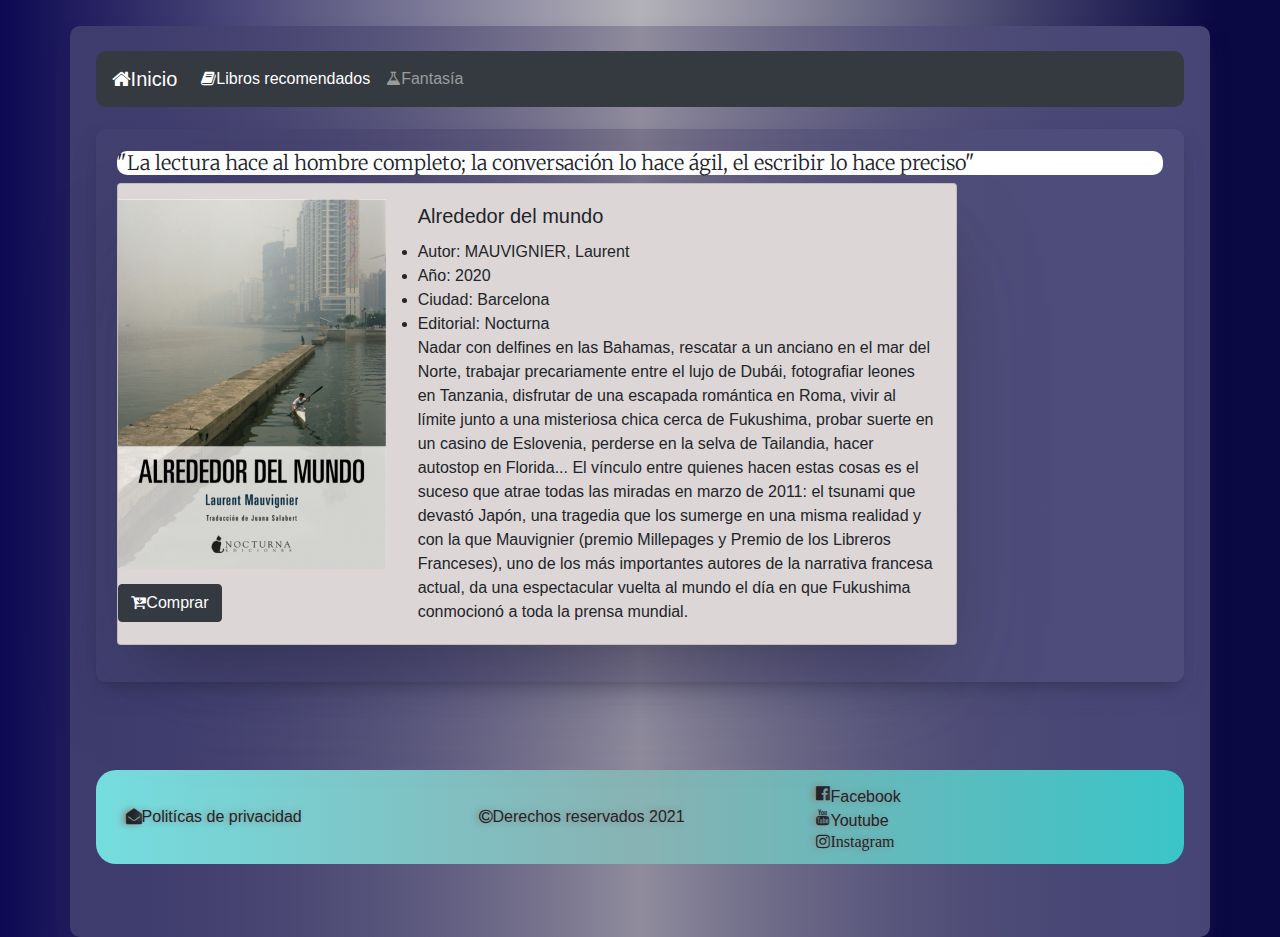
<file: resources/alrededor.html>
<!DOCTYPE html>
<html>

<head>
    <title>El problema de la paz</title>
    <link rel="icon" href="img/dragon.png">
    <link rel="stylesheet" href="https://cdn.jsdelivr.net/npm/bootstrap@4.6.1/dist/css/bootstrap.min.css
    ">
    <link rel="stylesheet" href="./css/FontAwesome/fonts/font-awesome.min.css">
    <link rel="stylesheet" href="./css/style.css">
    <link href="https://fonts.googleapis.com/css2?family=Merriweather:ital,wght@1,300&display=swap" rel="stylesheet">
</head>

<body>
    <div id="SectionOne" class="container landingRedragon">
        <nav class="navbar navbar-expand-lg navbar-dark bg-dark" style="border-radius: 10px;">
            <a class="navbar-brand" href="./index.html"><i class="fa fa-home" aria-hidden="true"></i>Inicio</a>
            <button class="navbar-toggler" type="button" data-toggle="collapse" data-target="#navbarNav" aria-controls="navbarNav" aria-expanded="false" aria-label="Toggle navigation">
              <span class="navbar-toggler-icon"></span>
            </button>
            <div class="collapse navbar-collapse" id="navbarNav">
                <ul class="navbar-nav">
                    <li class="nav-item active">
                        <a class="nav-link" href="./libros recomendados.html"><i class="fa fa-book" aria-hidden="true"></i>Libros recomendados <span class="sr-only">(current)</span></a>
                    </li>
                    <li class="nav-item">
                        <a class="nav-link" href="./fantasia.html"><i class="fa fa-flask" aria-hidden="true"></i>Fantasía</a>
                    </li>

                </ul>
            </div>
        </nav>
        <!--Inicio de Segunda sección-->
        <div class="container landingRedragon">
            <h3 class="lead" style="background-color: white; border-radius: 10px; font-family: 'Merriweather', serif;">"La lectura hace al hombre completo; la conversación lo hace ágil, el escribir lo hace preciso"</h3>
            <div class="card mb-3" style="max-width: 840px;">
                <div class="row no-gutters">
                    <div class="col-md-4">
                        <img src="./img/alrededor-del-mundo.jpg" alt="...">
                        <button type="button" class="btn btn-dark"><i class="fa fa-cart-arrow-down" aria-hidden="true"></i>Comprar</button>
                    </div>
                    <div class="col-md-8">
                        <div class="card-body">
                            <h5 class="card-title">Alrededor del mundo</h5>
                            <li>Autor: MAUVIGNIER, Laurent</li>
                            <li>Año: 2020</li>
                            <li>Ciudad: Barcelona</li>
                            <li>Editorial: Nocturna</li>
                            <p class="card-text">Nadar con delfines en las Bahamas, rescatar a un anciano en el mar del Norte, trabajar precariamente entre el lujo de Dubái, fotografiar leones en Tanzania, disfrutar de una escapada romántica en Roma, vivir al límite junto
                                a una misteriosa chica cerca de Fukushima, probar suerte en un casino de Eslovenia, perderse en la selva de Tailandia, hacer autostop en Florida... El vínculo entre quienes hacen estas cosas es el suceso que atrae todas
                                las miradas en marzo de 2011: el tsunami que devastó Japón, una tragedia que los sumerge en una misma realidad y con la que Mauvignier (premio Millepages y Premio de los Libreros Franceses), uno de los más importantes autores
                                de la narrativa francesa actual, da una espectacular vuelta al mundo el día en que Fukushima conmocionó a toda la prensa mundial.</p>

                        </div>
                    </div>
                </div>
            </div>
        </div>



        <div class="row footerPrincipal" style="margin-top: 8%">
            <div class="col">
                <span><i class="fa fa-envelope-open" aria-hidden="true"></i>Politícas de privacidad</span>
            </div>
            <div class="col">
                <span><i class="fa fa-copyright" aria-hidden="true"></i>Derechos reservados 2021</span>
            </div>
            <div class="col">
                <span class="row"><i class="fa fa-facebook-official" aria-hidden="true"></i>Facebook</span>
                <span class="row"><i class="fa fa-youtube" aria-hidden="true"></i>Youtube</span>
                <span class="row"><i class="fa fa-instagram" aria-hidden="true">Instagram</i></span>

            </div>
        </div>


        <br>
        <br>




        <!--Fin de segunda Sección-->
</body>

</html>
</file>
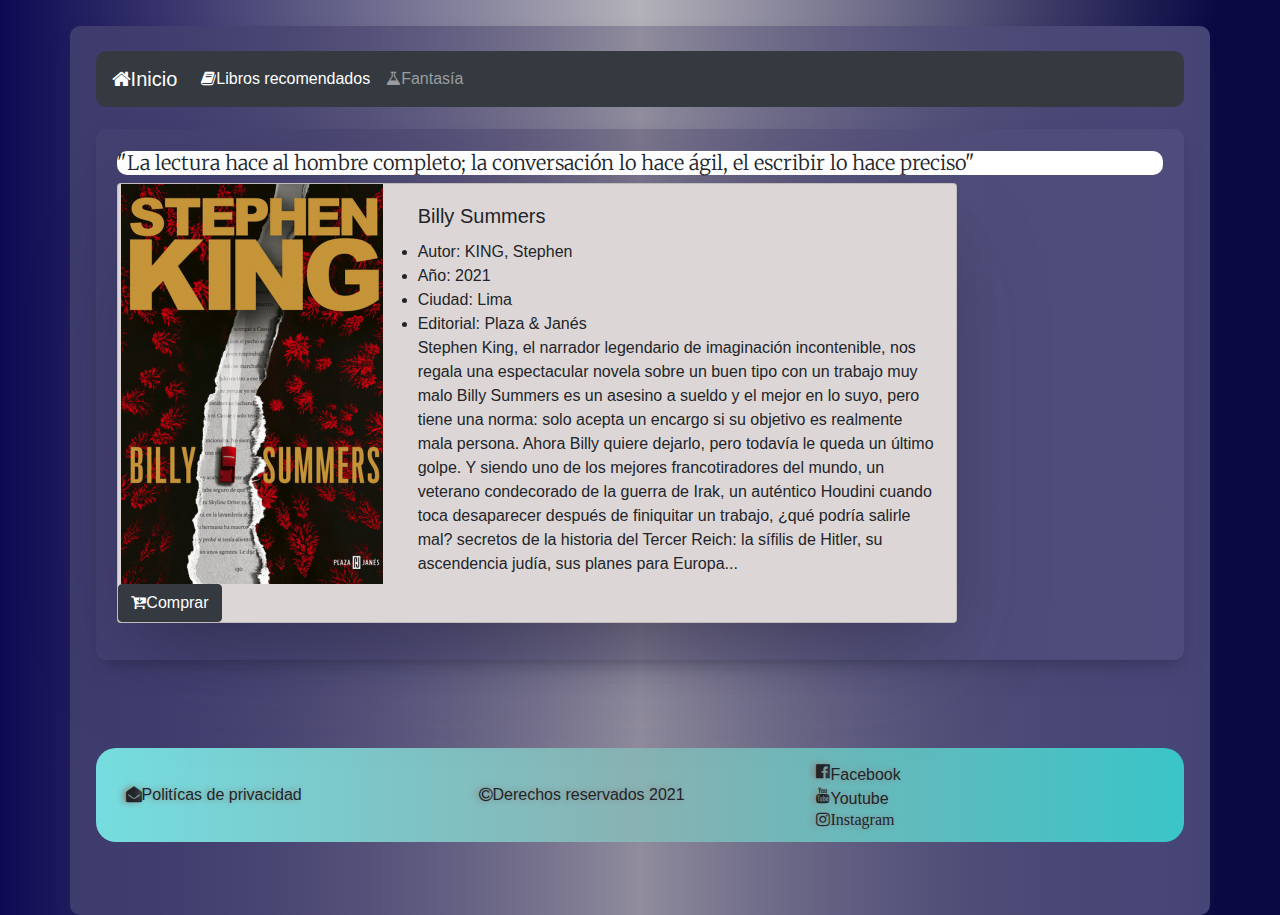
<file: resources/billy.html>
<!DOCTYPE html>
<html>

<head>
    <title>Billy summers</title>
    <link rel="icon" href="img/dragon.png">
    <link rel="stylesheet" href="https://cdn.jsdelivr.net/npm/bootstrap@4.6.1/dist/css/bootstrap.min.css
    ">
    <link rel="stylesheet" href="./css/FontAwesome/fonts/font-awesome.min.css">
    <link rel="stylesheet" href="./css/style.css">
    <link href="https://fonts.googleapis.com/css2?family=Merriweather:ital,wght@1,300&display=swap" rel="stylesheet">
</head>

<body>
    <div id="SectionOne" class="container landingRedragon">
        <nav class="navbar navbar-expand-lg navbar-dark bg-dark" style="border-radius: 10px;">
            <a class="navbar-brand" href="./index.html"><i class="fa fa-home" aria-hidden="true"></i>Inicio</a>
            <button class="navbar-toggler" type="button" data-toggle="collapse" data-target="#navbarNav" aria-controls="navbarNav" aria-expanded="false" aria-label="Toggle navigation">
              <span class="navbar-toggler-icon"></span>
            </button>
            <div class="collapse navbar-collapse" id="navbarNav">
                <ul class="navbar-nav">
                    <li class="nav-item active">
                        <a class="nav-link" href="./libros recomendados.html"><i class="fa fa-book" aria-hidden="true"></i>Libros recomendados <span class="sr-only">(current)</span></a>
                    </li>
                    <li class="nav-item">
                        <a class="nav-link" href="./fantasia.html"><i class="fa fa-flask" aria-hidden="true"></i>Fantasía</a>
                    </li>

                </ul>
            </div>
        </nav>
        <!--Inicio de Segunda sección-->

        <div class="container landingRedragon">
            <h3 class="lead" style="background-color: white; border-radius: 10px; font-family: 'Merriweather', serif;">"La lectura hace al hombre completo; la conversación lo hace ágil, el escribir lo hace preciso"</h3>
            <div class="card mb-3" style="max-width: 840px;">
                <div class="row no-gutters">
                    <div class="col-md-4">
                        <img src="./img/billy-summers.jpg" alt="...">
                        <button type="button" class="btn btn-dark"><i class="fa fa-cart-arrow-down" aria-hidden="true"></i>Comprar</button>
                    </div>
                    <div class="col-md-8">
                        <div class="card-body">
                            <h5 class="card-title">Billy Summers</h5>
                            <li>Autor: KING, Stephen</li>
                            <li>Año: 2021</li>
                            <li>Ciudad: Lima</li>
                            <li>Editorial: Plaza & Janés</li>
                            <p class="card-text">Stephen King, el narrador legendario de imaginación incontenible, nos regala una espectacular novela sobre un buen tipo con un trabajo muy malo Billy Summers es un asesino a sueldo y el mejor en lo suyo, pero tiene una norma:
                                solo acepta un encargo si su objetivo es realmente mala persona. Ahora Billy quiere dejarlo, pero todavía le queda un último golpe. Y siendo uno de los mejores francotiradores del mundo, un veterano condecorado de la guerra
                                de Irak, un auténtico Houdini cuando toca desaparecer después de finiquitar un trabajo, ¿qué podría salirle mal? secretos de la historia del Tercer Reich: la sífilis de Hitler, su ascendencia judía, sus planes para Europa...</p>

                        </div>
                    </div>
                </div>
            </div>
        </div>


        <div class="row footerPrincipal" style="margin-top: 8%">
            <div class="col">
                <span><i class="fa fa-envelope-open" aria-hidden="true"></i>Politícas de privacidad</span>
            </div>
            <div class="col">
                <span><i class="fa fa-copyright" aria-hidden="true"></i>Derechos reservados 2021</span>
            </div>
            <div class="col">
                <span class="row"><i class="fa fa-facebook-official" aria-hidden="true"></i>Facebook</span>
                <span class="row"><i class="fa fa-youtube" aria-hidden="true"></i>Youtube</span>
                <span class="row"><i class="fa fa-instagram" aria-hidden="true">Instagram</i></span>

            </div>
        </div>


        <br>
        <br>




        <!--Fin de segunda Sección-->
</body>

</html>
</file>
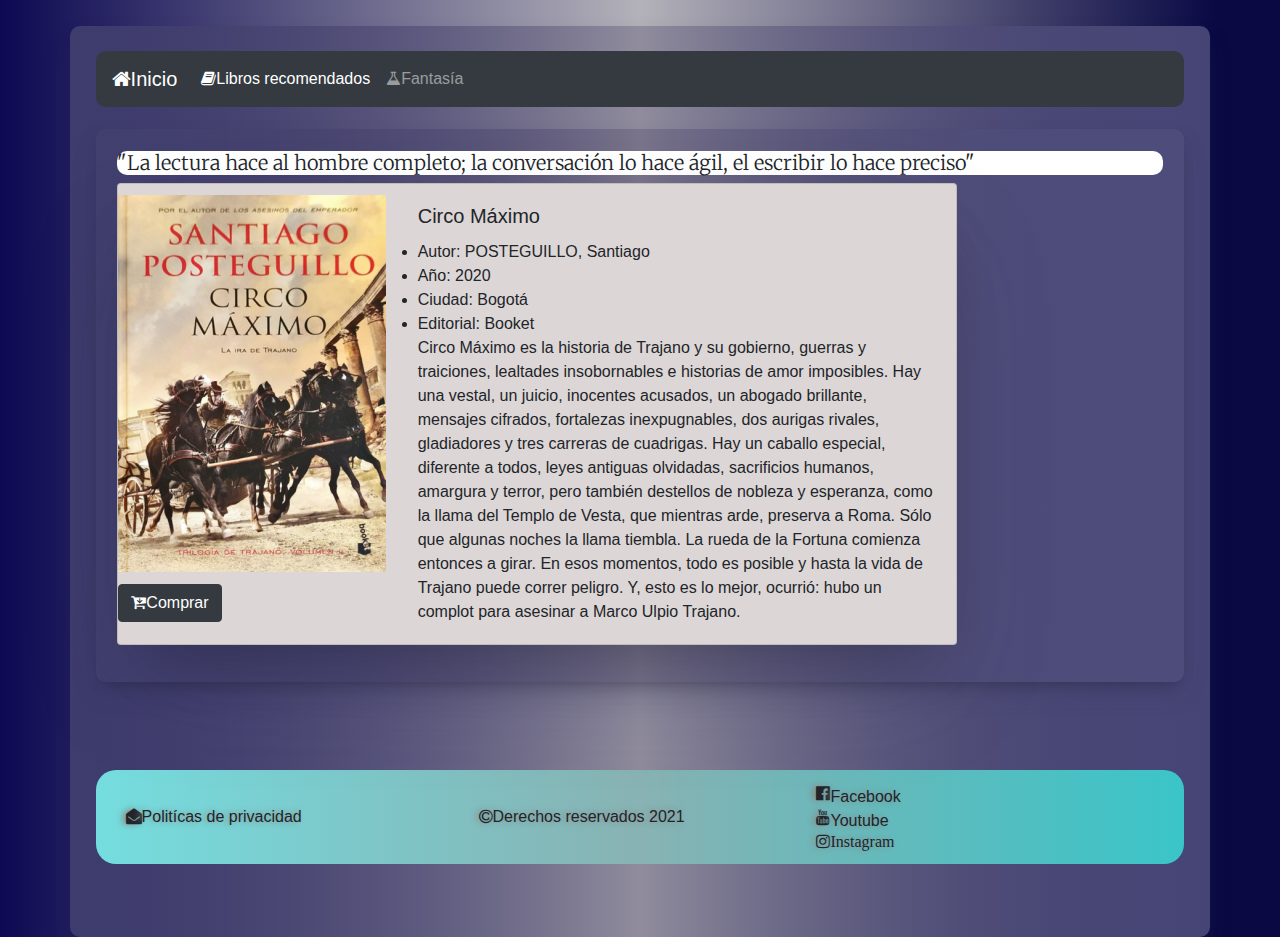
<file: resources/circo.html>
<!DOCTYPE html>
<html>

<head>
    <title>Circo máximo</title>
    <link rel="icon" href="img/dragon.png">
    <link rel="stylesheet" href="https://cdn.jsdelivr.net/npm/bootstrap@4.6.1/dist/css/bootstrap.min.css
    ">
    <link rel="stylesheet" href="./css/FontAwesome/fonts/font-awesome.min.css">
    <link rel="stylesheet" href="./css/style.css">
    <link href="https://fonts.googleapis.com/css2?family=Merriweather:ital,wght@1,300&display=swap" rel="stylesheet">
</head>

<body>
    <div id="SectionOne" class="container landingRedragon">
        <nav class="navbar navbar-expand-lg navbar-dark bg-dark" style="border-radius: 10px;">
            <a class="navbar-brand" href="./index.html"><i class="fa fa-home" aria-hidden="true"></i>Inicio</a>
            <button class="navbar-toggler" type="button" data-toggle="collapse" data-target="#navbarNav" aria-controls="navbarNav" aria-expanded="false" aria-label="Toggle navigation">
              <span class="navbar-toggler-icon"></span>
            </button>
            <div class="collapse navbar-collapse" id="navbarNav">
                <ul class="navbar-nav">
                    <li class="nav-item active">
                        <a class="nav-link" href="./libros recomendados.html"><i class="fa fa-book" aria-hidden="true"></i>Libros recomendados <span class="sr-only">(current)</span></a>
                    </li>
                    <li class="nav-item">
                        <a class="nav-link" href="./fantasia.html"><i class="fa fa-flask" aria-hidden="true"></i>Fantasía</a>
                    </li>

                </ul>
            </div>
        </nav>
        <!--Inicio de Segunda sección-->

        <div class="container landingRedragon">
            <h3 class="lead" style="background-color: white; border-radius: 10px; font-family: 'Merriweather', serif;">"La lectura hace al hombre completo; la conversación lo hace ágil, el escribir lo hace preciso"</h3>
            <div class="card mb-3" style="max-width: 840px;">
                <div class="row no-gutters">
                    <div class="col-md-4">
                        <img src="./img/circo-maximo (1).jpg" alt=" ... ">
                        <button type="button " class="btn btn-dark "><i class="fa fa-cart-arrow-down " aria-hidden="true "></i>Comprar</button>
                    </div>
                    <div class="col-md-8 ">
                        <div class="card-body ">
                            <h5 class="card-title ">Circo Máximo</h5>
                            <li>Autor: POSTEGUILLO, Santiago </li>
                            <li>Año: 2020</li>
                            <li>Ciudad: Bogotá</li>
                            <li>Editorial: Booket</li>
                            <p class="card-text "> Circo Máximo es la historia de Trajano y su gobierno, guerras y traiciones, lealtades insobornables e historias de amor imposibles. Hay una vestal, un juicio, inocentes acusados, un abogado brillante, mensajes cifrados, fortalezas
                                inexpugnables, dos aurigas rivales, gladiadores y tres carreras de cuadrigas. Hay un caballo especial, diferente a todos, leyes antiguas olvidadas, sacrificios humanos, amargura y terror, pero también destellos de nobleza
                                y esperanza, como la llama del Templo de Vesta, que mientras arde, preserva a Roma. Sólo que algunas noches la llama tiembla. La rueda de la Fortuna comienza entonces a girar. En esos momentos, todo es posible y hasta la
                                vida de Trajano puede correr peligro. Y, esto es lo mejor, ocurrió: hubo un complot para asesinar a Marco Ulpio Trajano.</p>

                        </div>
                    </div>
                </div>
            </div>
        </div>


        <div class="row footerPrincipal " style="margin-top: 8% ">
            <div class="col ">
                <span><i class="fa fa-envelope-open " aria-hidden="true "></i>Politícas de privacidad</span>
            </div>
            <div class="col ">
                <span><i class="fa fa-copyright " aria-hidden="true "></i>Derechos reservados 2021</span>
            </div>
            <div class="col ">
                <span class="row "><i class="fa fa-facebook-official " aria-hidden="true "></i>Facebook</span>
                <span class="row "><i class="fa fa-youtube " aria-hidden="true "></i>Youtube</span>
                <span class="row "><i class="fa fa-instagram " aria-hidden="true ">Instagram</i></span>

            </div>
        </div>


        <br>
        <br>




        <!--Fin de segunda Sección-->
</body>

</html>
</file>
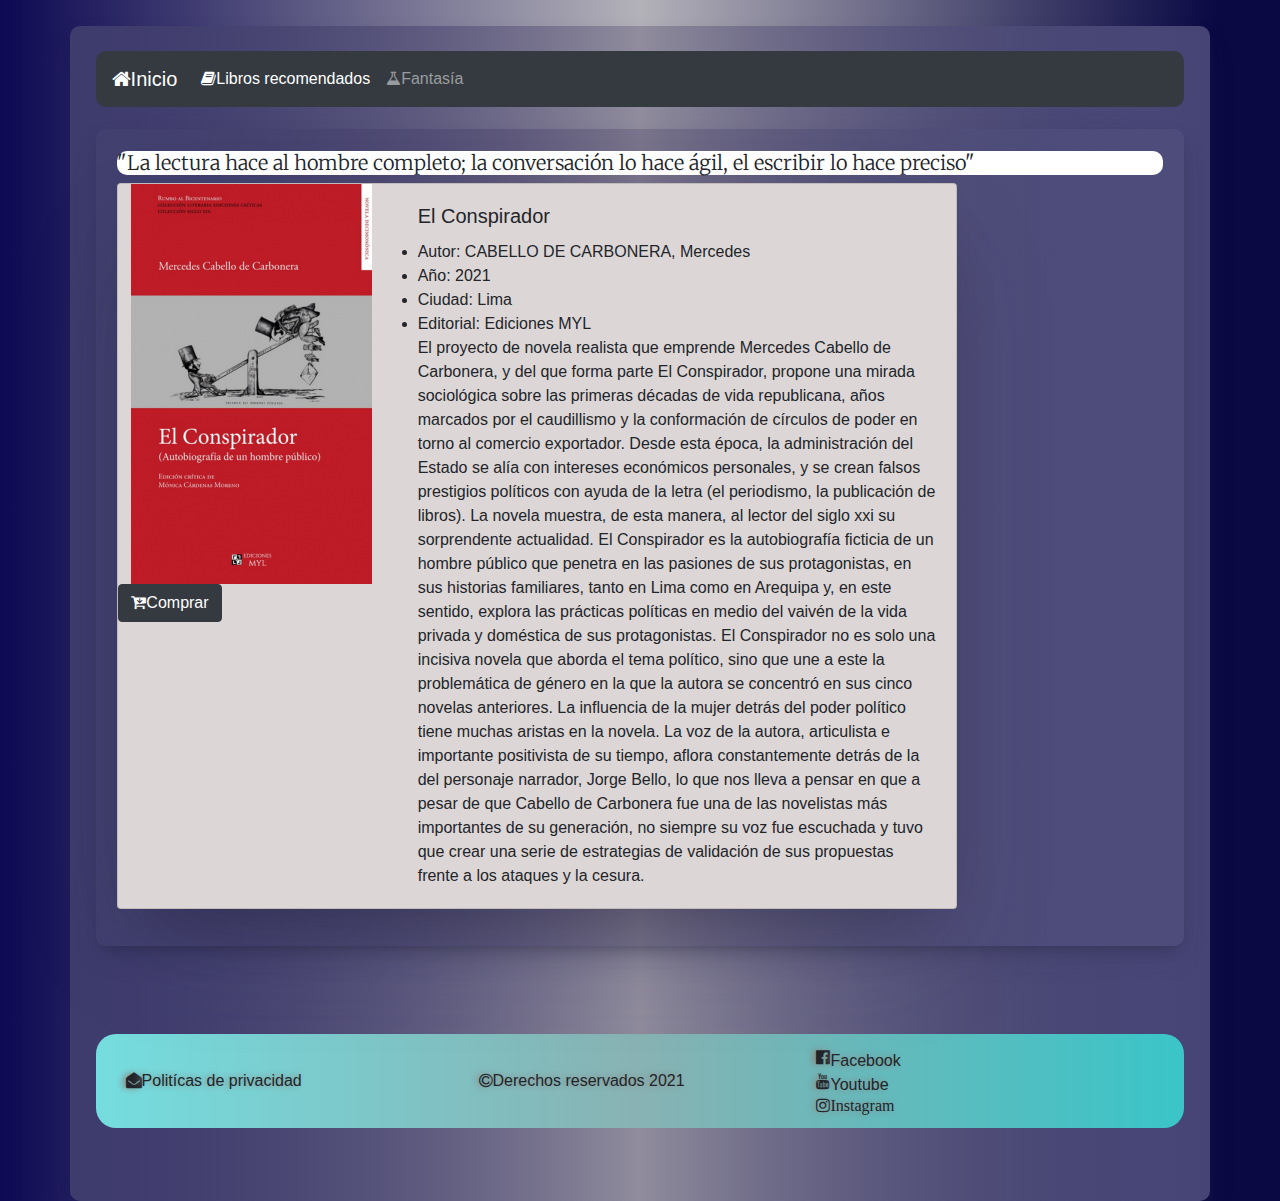
<file: resources/el conspirador.html>
<!DOCTYPE html>
<html>

<head>
    <title>El pConspirador</title>
    <link rel="icon" href="img/dragon.png">
    <link rel="stylesheet" href="https://cdn.jsdelivr.net/npm/bootstrap@4.6.1/dist/css/bootstrap.min.css
    ">
    <link rel="stylesheet" href="./css/FontAwesome/fonts/font-awesome.min.css">
    <link rel="stylesheet" href="./css/style.css">
    <link href="https://fonts.googleapis.com/css2?family=Merriweather:ital,wght@1,300&display=swap" rel="stylesheet">
</head>

<body>
    <div id="SectionOne" class="container landingRedragon">
        <nav class="navbar navbar-expand-lg navbar-dark bg-dark" style="border-radius: 10px;">
            <a class="navbar-brand" href="./index.html"><i class="fa fa-home" aria-hidden="true"></i>Inicio</a>
            <button class="navbar-toggler" type="button" data-toggle="collapse" data-target="#navbarNav" aria-controls="navbarNav" aria-expanded="false" aria-label="Toggle navigation">
              <span class="navbar-toggler-icon"></span>
            </button>
            <div class="collapse navbar-collapse" id="navbarNav">
                <ul class="navbar-nav">
                    <li class="nav-item active">
                        <a class="nav-link" href="./libros recomendados.html"><i class="fa fa-book" aria-hidden="true"></i>Libros recomendados <span class="sr-only">(current)</span></a>
                    </li>
                    <li class="nav-item">
                        <a class="nav-link" href="./fantasia.html"><i class="fa fa-flask" aria-hidden="true"></i>Fantasía</a>
                    </li>

                </ul>
            </div>
        </nav>
        <!--Inicio de Segunda sección-->

        <div class="container landingRedragon">
            <h3 class="lead" style="background-color: white; border-radius: 10px; font-family: 'Merriweather', serif;">"La lectura hace al hombre completo; la conversación lo hace ágil, el escribir lo hace preciso"</h3>
            <div class="card mb-3" style="max-width: 840px;">
                <div class="row no-gutters">
                    <div class="col-md-4">
                        <img src="./img/el-conspirador.jpg" alt="...">
                        <button type="button" class="btn btn-dark"><i class="fa fa-cart-arrow-down" aria-hidden="true"></i>Comprar</button>
                    </div>
                    <div class="col-md-8">
                        <div class="card-body">
                            <h5 class="card-title">El Conspirador</h5>
                            <li>Autor: CABELLO DE CARBONERA, Mercedes </li>
                            <li>Año: 2021</li>
                            <li>Ciudad: Lima</li>
                            <li>Editorial: Ediciones MYL</li>
                            <p class="card-text">El proyecto de novela realista que emprende Mercedes Cabello de Carbonera, y del que forma parte El Conspirador, propone una mirada sociológica sobre las primeras décadas de vida republicana, años marcados por el caudillismo
                                y la conformación de círculos de poder en torno al comercio exportador. Desde esta época, la administración del Estado se alía con intereses económicos personales, y se crean falsos prestigios políticos con ayuda de la
                                letra (el periodismo, la publicación de libros). La novela muestra, de esta manera, al lector del siglo xxi su sorprendente actualidad. El Conspirador es la autobiografía ficticia de un hombre público que penetra en las
                                pasiones de sus protagonistas, en sus historias familiares, tanto en Lima como en Arequipa y, en este sentido, explora las prácticas políticas en medio del vaivén de la vida privada y doméstica de sus protagonistas. El
                                Conspirador no es solo una incisiva novela que aborda el tema político, sino que une a este la problemática de género en la que la autora se concentró en sus cinco novelas anteriores. La influencia de la mujer detrás del
                                poder político tiene muchas aristas en la novela. La voz de la autora, articulista e importante positivista de su tiempo, aflora constantemente detrás de la del personaje narrador, Jorge Bello, lo que nos lleva a pensar
                                en que a pesar de que Cabello de Carbonera fue una de las novelistas más importantes de su generación, no siempre su voz fue escuchada y tuvo que crear una serie de estrategias de validación de sus propuestas frente a los
                                ataques y la cesura.</p>

                        </div>
                    </div>
                </div>
            </div>
        </div>


        <div class="row footerPrincipal" style="margin-top: 8%">
            <div class="col">
                <span><i class="fa fa-envelope-open" aria-hidden="true"></i>Politícas de privacidad</span>
            </div>
            <div class="col">
                <span><i class="fa fa-copyright" aria-hidden="true"></i>Derechos reservados 2021</span>
            </div>
            <div class="col">
                <span class="row"><i class="fa fa-facebook-official" aria-hidden="true"></i>Facebook</span>
                <span class="row"><i class="fa fa-youtube" aria-hidden="true"></i>Youtube</span>
                <span class="row"><i class="fa fa-instagram" aria-hidden="true">Instagram</i></span>

            </div>
        </div>


        <br>
        <br>




        <!--Fin de segunda Sección-->
</body>

</html>
</file>
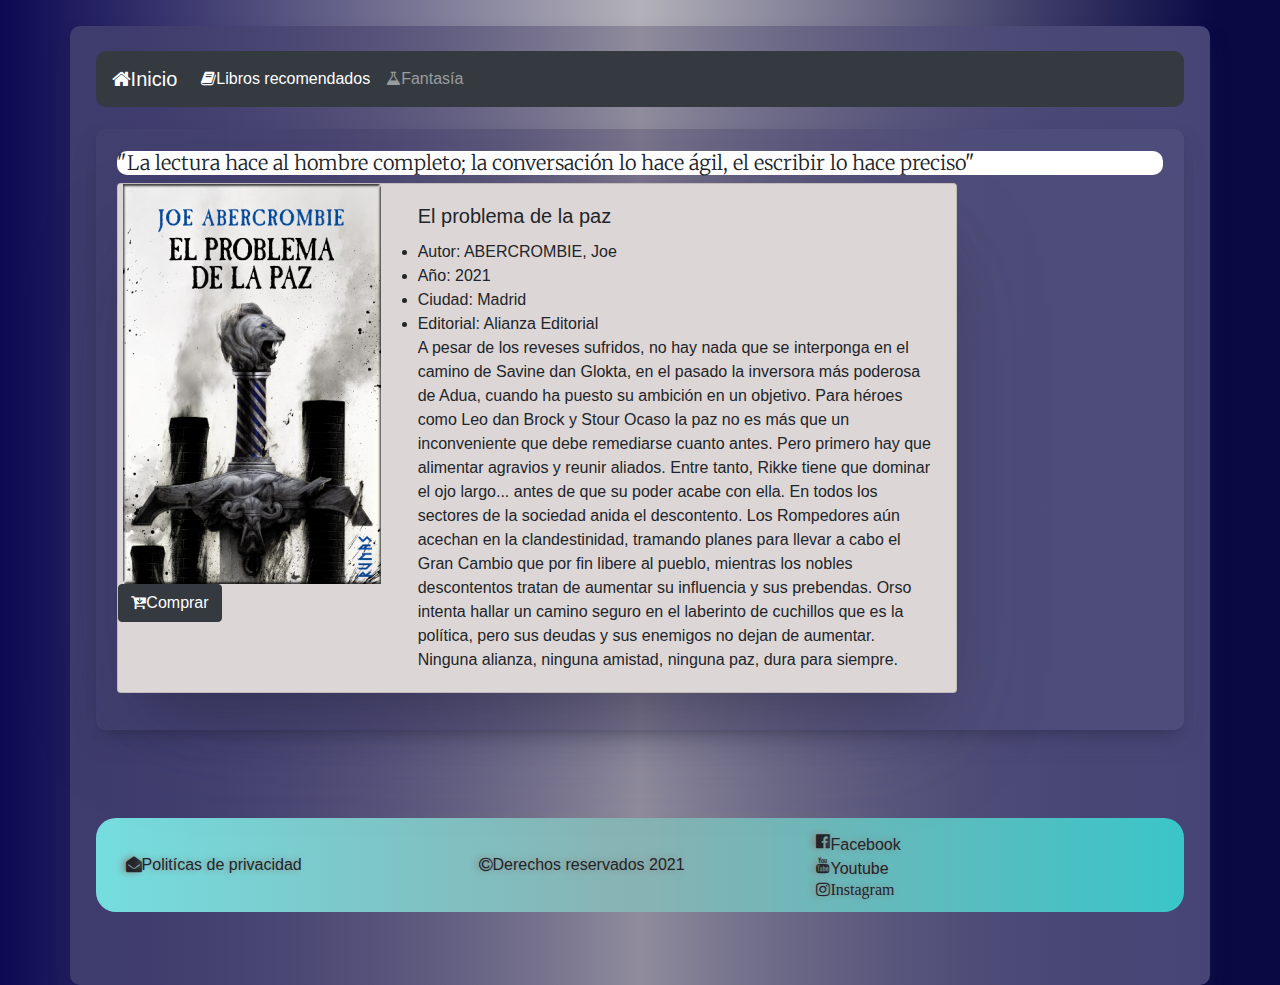
<file: resources/el problema.html>
<!DOCTYPE html>
<html>

<head>
    <title>El problema de la paz</title>
    <link rel="icon" href="img/dragon.png">
    <link rel="stylesheet" href="https://cdn.jsdelivr.net/npm/bootstrap@4.6.1/dist/css/bootstrap.min.css
    ">
    <link rel="stylesheet" href="./css/FontAwesome/fonts/font-awesome.min.css">
    <link rel="stylesheet" href="./css/style.css">
    <link href="https://fonts.googleapis.com/css2?family=Merriweather:ital,wght@1,300&display=swap" rel="stylesheet">
</head>

<body>
    <div id="SectionOne" class="container landingRedragon">
        <nav class="navbar navbar-expand-lg navbar-dark bg-dark" style="border-radius: 10px;">
            <a class="navbar-brand" href="./index.html"><i class="fa fa-home" aria-hidden="true"></i>Inicio</a>
            <button class="navbar-toggler" type="button" data-toggle="collapse" data-target="#navbarNav" aria-controls="navbarNav" aria-expanded="false" aria-label="Toggle navigation">
              <span class="navbar-toggler-icon"></span>
            </button>
            <div class="collapse navbar-collapse" id="navbarNav">
                <ul class="navbar-nav">
                    <li class="nav-item active">
                        <a class="nav-link" href="./libros recomendados.html"><i class="fa fa-book" aria-hidden="true"></i>Libros recomendados <span class="sr-only">(current)</span></a>
                    </li>
                    <li class="nav-item">
                        <a class="nav-link" href="./fantasia.html"><i class="fa fa-flask" aria-hidden="true"></i>Fantasía</a>
                    </li>

                </ul>
            </div>
        </nav>
        <!--Inicio de Segunda sección-->
        <div class="container landingRedragon">
            <h3 class="lead" style="background-color: white; border-radius: 10px; font-family: 'Merriweather', serif;">"La lectura hace al hombre completo; la conversación lo hace ágil, el escribir lo hace preciso"</h3>
            <div class="card mb-3" style="max-width: 840px;">
                <div class="row no-gutters">
                    <div class="col-md-4">
                        <img src="./img/el-problema-de-la-paz.jpg" alt="...">
                        <button type="button" class="btn btn-dark"><i class="fa fa-cart-arrow-down" aria-hidden="true"></i>Comprar</button>
                    </div>
                    <div class="col-md-8">
                        <div class="card-body">
                            <h5 class="card-title">El problema de la paz</h5>
                            <li>Autor: ABERCROMBIE, Joe</li>
                            <li>Año: 2021</li>
                            <li>Ciudad: Madrid</li>
                            <li>Editorial: Alianza Editorial</li>
                            <p class="card-text">A pesar de los reveses sufridos, no hay nada que se interponga en el camino de Savine dan Glokta, en el pasado la inversora más poderosa de Adua, cuando ha puesto su ambición en un objetivo. Para héroes como Leo dan Brock y
                                Stour Ocaso la paz no es más que un inconveniente que debe remediarse cuanto antes. Pero primero hay que alimentar agravios y reunir aliados. Entre tanto, Rikke tiene que dominar el ojo largo... antes de que su poder acabe
                                con ella. En todos los sectores de la sociedad anida el descontento. Los Rompedores aún acechan en la clandestinidad, tramando planes para llevar a cabo el Gran Cambio que por fin libere al pueblo, mientras los nobles descontentos
                                tratan de aumentar su influencia y sus prebendas. Orso intenta hallar un camino seguro en el laberinto de cuchillos que es la política, pero sus deudas y sus enemigos no dejan de aumentar. Ninguna alianza, ninguna amistad,
                                ninguna paz, dura para siempre.</p>

                        </div>
                    </div>
                </div>
            </div>
        </div>



        <div class="row footerPrincipal" style="margin-top: 8%">
            <div class="col">
                <span><i class="fa fa-envelope-open" aria-hidden="true"></i>Politícas de privacidad</span>
            </div>
            <div class="col">
                <span><i class="fa fa-copyright" aria-hidden="true"></i>Derechos reservados 2021</span>
            </div>
            <div class="col">
                <span class="row"><i class="fa fa-facebook-official" aria-hidden="true"></i>Facebook</span>
                <span class="row"><i class="fa fa-youtube" aria-hidden="true"></i>Youtube</span>
                <span class="row"><i class="fa fa-instagram" aria-hidden="true">Instagram</i></span>

            </div>
        </div>


        <br>
        <br>




        <!--Fin de segunda Sección-->
</body>

</html>
</file>
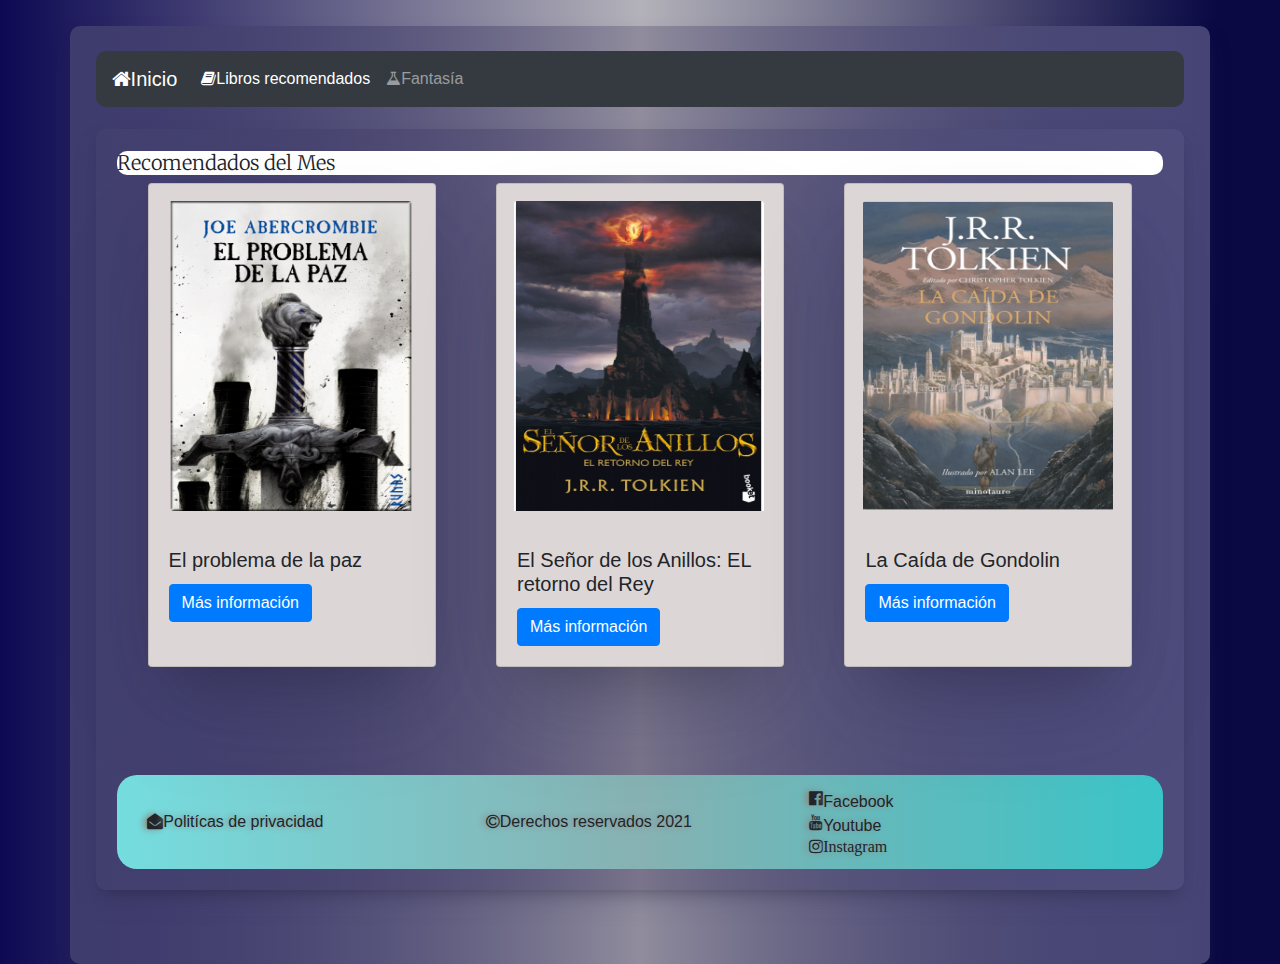
<file: resources/fantasia.html>
<!DOCTYPE html>
<html>

<head>
    <title>La Magia de los Libros</title>
    <link rel="icon" href="img/dragon.png">
    <link rel="stylesheet" href="https://cdn.jsdelivr.net/npm/bootstrap@4.6.1/dist/css/bootstrap.min.css
    ">
    <link rel="stylesheet" href="./css/FontAwesome/fonts/font-awesome.min.css">
    <link rel="stylesheet" href="./css/style.css">
    <link href="https://fonts.googleapis.com/css2?family=Merriweather:ital,wght@1,300&display=swap" rel="stylesheet">
</head>

<body>
    <div id="SectionOne" class="container landingRedragon">
        <nav class="navbar navbar-expand-lg navbar-dark bg-dark" style="border-radius: 10px;">
            <a class="navbar-brand" href="./index.html"><i class="fa fa-home" aria-hidden="true"></i>Inicio</a>
            <button class="navbar-toggler" type="button" data-toggle="collapse" data-target="#navbarNav" aria-controls="navbarNav" aria-expanded="false" aria-label="Toggle navigation">
              <span class="navbar-toggler-icon"></span>
            </button>
            <div class="collapse navbar-collapse" id="navbarNav">
                <ul class="navbar-nav">
                    <li class="nav-item active">
                        <a class="nav-link" href="./libros recomendados.html"><i class="fa fa-book" aria-hidden="true"></i>Libros recomendados <span class="sr-only">(current)</span></a>
                    </li>
                    <li class="nav-item">
                        <a class="nav-link" href="./fantasia.html"><i class="fa fa-flask" aria-hidden="true"></i>Fantasía</a>
                    </li>

                </ul>
            </div>
        </nav>
        <!--Inicio de Segunda sección-->
        <div class="container landingRedragon">

            <h3 class="lead" style="background-color: white; border-radius: 10px; font-family: 'Merriweather', serif;">Recomendados del Mes</h3>
            <div class="d-flex justify-content-around">
                <div class="card" style="width: 18rem;">
                    <img src="./img/el-problema-de-la-paz.jpg" class="card-img-top ajusteImg" alt="...">
                    <div class="card-body">
                        <h5 class="card-title">El problema de la paz</h5>

                        <a href="./el problema.html" class="btn btn-primary">Más información</a>
                    </div>
                </div>
                <div class="card" style="width: 18rem;">
                    <img src="./img/el-senor-de-los-anillos-iii-el-retorno-del-rey.jpg" class="card-img-top ajusteImg" alt="...">
                    <div class="card-body">
                        <h5 class="card-title">El Señor de los Anillos: EL retorno del Rey</h5>

                        <a href="./LTOR.html" class="btn btn-primary">Más información</a>
                    </div>
                </div>
                <div class="card" style="width: 18rem;">
                    <img src="./img/la-caida-de-gondolin.jpg" class="card-img-top ajusteImg" alt="...">
                    <div class="card-body">
                        <h5 class="card-title">La Caída de Gondolin</h5>

                        <a href="./gondolin.html" class="btn btn-primary">Más información</a>
                    </div>
                </div>


            </div>

            <br>
            <div class="row footerPrincipal" style="margin-top: 8%">
                <div class="col">
                    <span><i class="fa fa-envelope-open" aria-hidden="true"></i>Politícas de privacidad</span>
                </div>
                <div class="col">
                    <span><i class="fa fa-copyright" aria-hidden="true"></i>Derechos reservados 2021</span>
                </div>
                <div class="col">
                    <span class="row"><i class="fa fa-facebook-official" aria-hidden="true"></i>Facebook</span>
                    <span class="row"><i class="fa fa-youtube" aria-hidden="true"></i>Youtube</span>
                    <span class="row"><i class="fa fa-instagram" aria-hidden="true">Instagram</i></span>

                </div>
            </div>


        </div>
        <br>
        <br>




        <!--Fin de segunda Sección-->
</body>

</html>
</file>
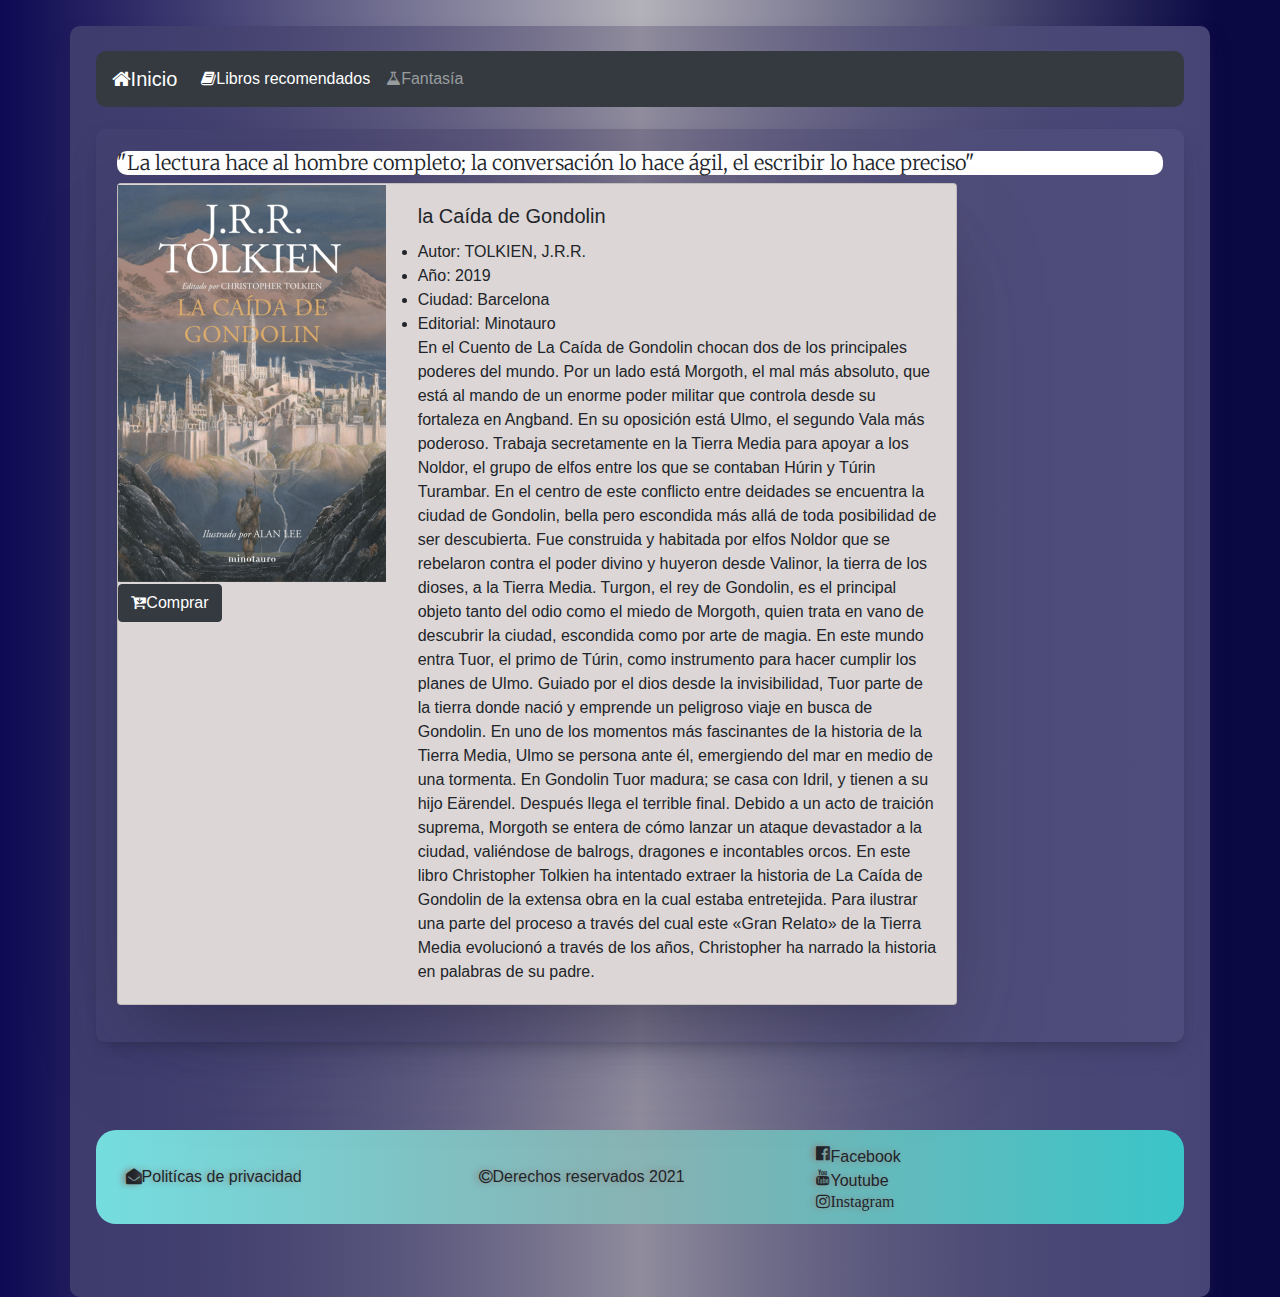
<file: resources/gondolin.html>
<!DOCTYPE html>
<html>

<head>
    <title>La Caída de Gondolin</title>
    <link rel="icon" href="img/dragon.png">
    <link rel="stylesheet" href="https://cdn.jsdelivr.net/npm/bootstrap@4.6.1/dist/css/bootstrap.min.css
    ">
    <link rel="stylesheet" href="./css/FontAwesome/fonts/font-awesome.min.css">
    <link rel="stylesheet" href="./css/style.css">
    <link href="https://fonts.googleapis.com/css2?family=Merriweather:ital,wght@1,300&display=swap" rel="stylesheet">
</head>

<body>
    <div id="SectionOne" class="container landingRedragon">
        <nav class="navbar navbar-expand-lg navbar-dark bg-dark" style="border-radius: 10px;">
            <a class="navbar-brand" href="./index.html"><i class="fa fa-home" aria-hidden="true"></i>Inicio</a>
            <button class="navbar-toggler" type="button" data-toggle="collapse" data-target="#navbarNav" aria-controls="navbarNav" aria-expanded="false" aria-label="Toggle navigation">
              <span class="navbar-toggler-icon"></span>
            </button>
            <div class="collapse navbar-collapse" id="navbarNav">
                <ul class="navbar-nav">
                    <li class="nav-item active">
                        <a class="nav-link" href="./libros recomendados.html"><i class="fa fa-book" aria-hidden="true"></i>Libros recomendados <span class="sr-only">(current)</span></a>
                    </li>
                    <li class="nav-item">
                        <a class="nav-link" href="./fantasia.html"><i class="fa fa-flask" aria-hidden="true"></i>Fantasía</a>
                    </li>

                </ul>
            </div>
        </nav>
        <!--Inicio de Segunda sección-->

        <div class="container landingRedragon">
            <h3 class="lead" style="background-color: white; border-radius: 10px; font-family: 'Merriweather', serif;">"La lectura hace al hombre completo; la conversación lo hace ágil, el escribir lo hace preciso"</h3>
            <div class="card mb-3" style="max-width: 840px;">
                <div class="row no-gutters">
                    <div class="col-md-4">
                        <img src="./img/la-caida-de-gondolin.jpg" alt=" ... ">
                        <button type="button " class="btn btn-dark "><i class="fa fa-cart-arrow-down " aria-hidden="true "></i>Comprar</button>
                    </div>
                    <div class="col-md-8 ">
                        <div class="card-body ">
                            <h5 class="card-title ">la Caída de Gondolin</h5>
                            <li>Autor: TOLKIEN, J.R.R.</li>
                            <li>Año: 2019</li>
                            <li>Ciudad: Barcelona</li>
                            <li>Editorial: Minotauro</li>
                            <p class="card-text "> En el Cuento de La Caída de Gondolin chocan dos de los principales poderes del mundo. Por un lado está Morgoth, el mal más absoluto, que está al mando de un enorme poder militar que controla desde su fortaleza en Angband. En
                                su oposición está Ulmo, el segundo Vala más poderoso. Trabaja secretamente en la Tierra Media para apoyar a los Noldor, el grupo de elfos entre los que se contaban Húrin y Túrin Turambar. En el centro de este conflicto
                                entre deidades se encuentra la ciudad de Gondolin, bella pero escondida más allá de toda posibilidad de ser descubierta. Fue construida y habitada por elfos Noldor que se rebelaron contra el poder divino y huyeron desde
                                Valinor, la tierra de los dioses, a la Tierra Media. Turgon, el rey de Gondolin, es el principal objeto tanto del odio como el miedo de Morgoth, quien trata en vano de descubrir la ciudad, escondida como por arte de magia.
                                En este mundo entra Tuor, el primo de Túrin, como instrumento para hacer cumplir los planes de Ulmo. Guiado por el dios desde la invisibilidad, Tuor parte de la tierra donde nació y emprende un peligroso viaje en busca
                                de Gondolin. En uno de los momentos más fascinantes de la historia de la Tierra Media, Ulmo se persona ante él, emergiendo del mar en medio de una tormenta. En Gondolin Tuor madura; se casa con Idril, y tienen a su hijo
                                Eärendel. Después llega el terrible final. Debido a un acto de traición suprema, Morgoth se entera de cómo lanzar un ataque devastador a la ciudad, valiéndose de balrogs, dragones e incontables orcos. En este libro Christopher
                                Tolkien ha intentado extraer la historia de La Caída de Gondolin de la extensa obra en la cual estaba entretejida. Para ilustrar una parte del proceso a través del cual este «Gran Relato» de la Tierra Media evolucionó a
                                través de los años, Christopher ha narrado la historia en palabras de su padre.</p>

                        </div>
                    </div>
                </div>
            </div>
        </div>


        <div class="row footerPrincipal " style="margin-top: 8% ">
            <div class="col ">
                <span><i class="fa fa-envelope-open " aria-hidden="true "></i>Politícas de privacidad</span>
            </div>
            <div class="col ">
                <span><i class="fa fa-copyright " aria-hidden="true "></i>Derechos reservados 2021</span>
            </div>
            <div class="col ">
                <span class="row "><i class="fa fa-facebook-official " aria-hidden="true "></i>Facebook</span>
                <span class="row "><i class="fa fa-youtube " aria-hidden="true "></i>Youtube</span>
                <span class="row "><i class="fa fa-instagram " aria-hidden="true ">Instagram</i></span>

            </div>
        </div>


        <br>
        <br>




        <!--Fin de segunda Sección-->
</body>

</html>
</file>
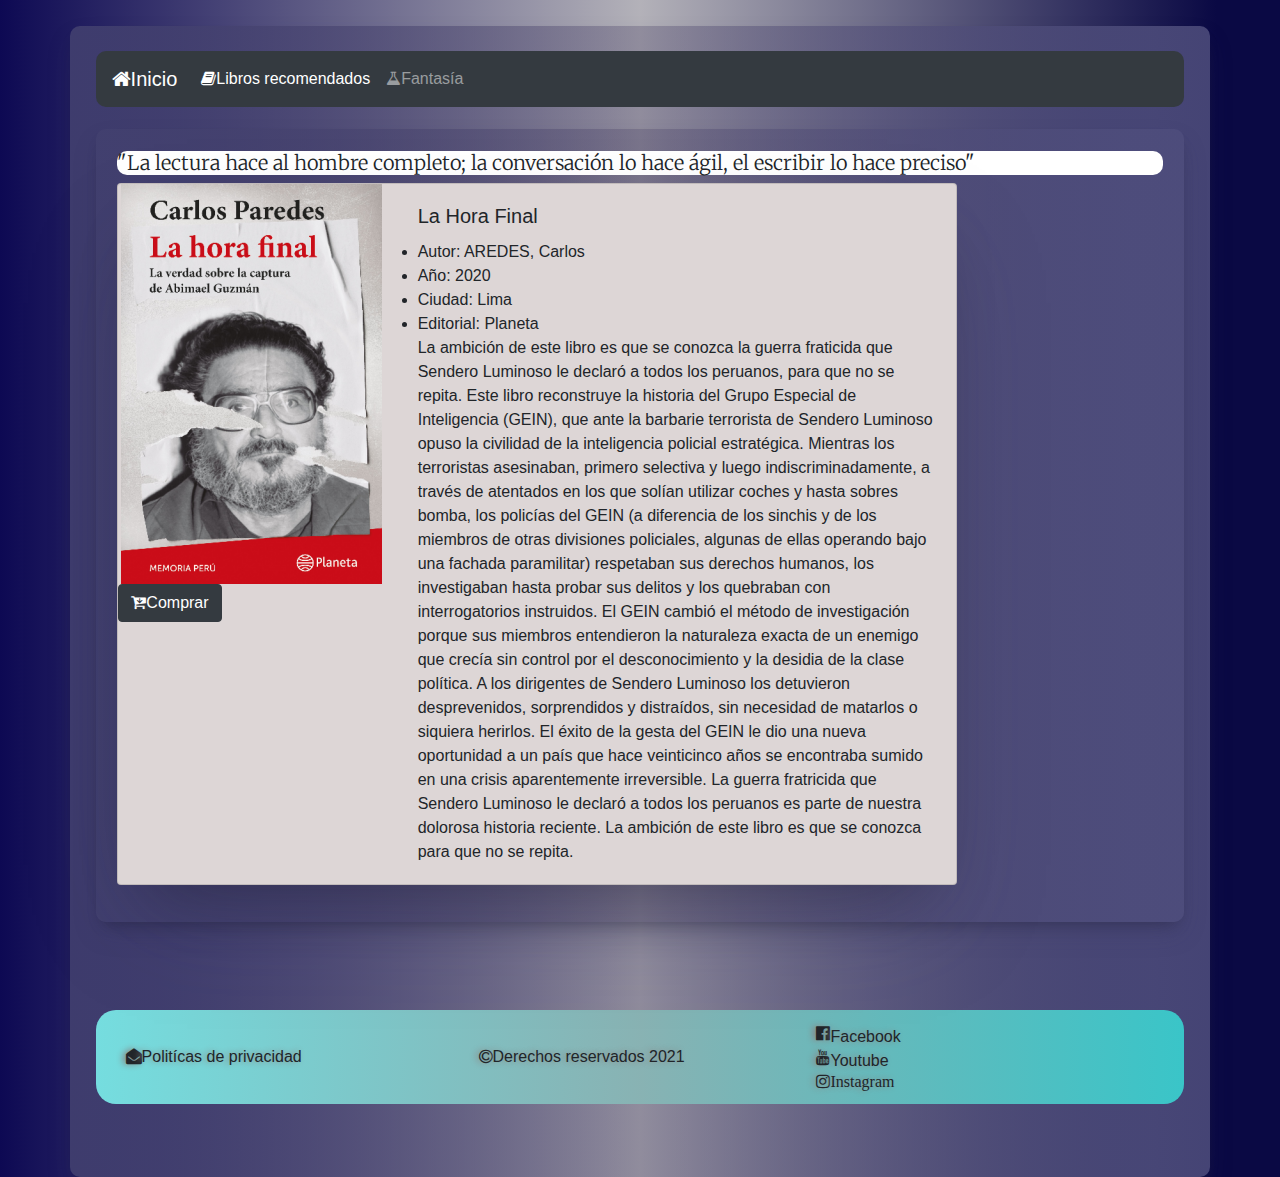
<file: resources/la hora.html>
<!DOCTYPE html>
<html>

<head>
    <title>La hora final</title>
    <link rel="icon" href="img/dragon.png">
    <link rel="stylesheet" href="https://cdn.jsdelivr.net/npm/bootstrap@4.6.1/dist/css/bootstrap.min.css
    ">
    <link rel="stylesheet" href="./css/FontAwesome/fonts/font-awesome.min.css">
    <link rel="stylesheet" href="./css/style.css">
    <link href="https://fonts.googleapis.com/css2?family=Merriweather:ital,wght@1,300&display=swap" rel="stylesheet">
</head>

<body>
    <div id="SectionOne" class="container landingRedragon">
        <nav class="navbar navbar-expand-lg navbar-dark bg-dark" style="border-radius: 10px;">
            <a class="navbar-brand" href="./index.html"><i class="fa fa-home" aria-hidden="true"></i>Inicio</a>
            <button class="navbar-toggler" type="button" data-toggle="collapse" data-target="#navbarNav" aria-controls="navbarNav" aria-expanded="false" aria-label="Toggle navigation">
              <span class="navbar-toggler-icon"></span>
            </button>
            <div class="collapse navbar-collapse" id="navbarNav">
                <ul class="navbar-nav">
                    <li class="nav-item active">
                        <a class="nav-link" href="./libros recomendados.html"><i class="fa fa-book" aria-hidden="true"></i>Libros recomendados <span class="sr-only">(current)</span></a>
                    </li>
                    <li class="nav-item">
                        <a class="nav-link" href="./fantasia.html"><i class="fa fa-flask" aria-hidden="true"></i>Fantasía</a>
                    </li>

                </ul>
            </div>
        </nav>
        <!--Inicio de Segunda sección-->

        <div class="container landingRedragon">
            <h3 class="lead" style="background-color: white; border-radius: 10px; font-family: 'Merriweather', serif;">"La lectura hace al hombre completo; la conversación lo hace ágil, el escribir lo hace preciso"</h3>
            <div class="card mb-3" style="max-width: 840px;">
                <div class="row no-gutters">
                    <div class="col-md-4">
                        <img src="./img/la-hora-final.jpg" alt="...">
                        <button type="button" class="btn btn-dark"><i class="fa fa-cart-arrow-down" aria-hidden="true"></i>Comprar</button>
                    </div>
                    <div class="col-md-8">
                        <div class="card-body">
                            <h5 class="card-title">La Hora Final</h5>
                            <li>Autor: AREDES, Carlos</li>
                            <li>Año: 2020</li>
                            <li>Ciudad: Lima</li>
                            <li>Editorial: Planeta</li>
                            <p class="card-text">La ambición de este libro es que se conozca la guerra fraticida que Sendero Luminoso le declaró a todos los peruanos, para que no se repita. Este libro reconstruye la historia del Grupo Especial de Inteligencia (GEIN), que
                                ante la barbarie terrorista de Sendero Luminoso opuso la civilidad de la inteligencia policial estratégica. Mientras los terroristas asesinaban, primero selectiva y luego indiscriminadamente, a través de atentados en los
                                que solían utilizar coches y hasta sobres bomba, los policías del GEIN (a diferencia de los sinchis y de los miembros de otras divisiones policiales, algunas de ellas operando bajo una fachada paramilitar) respetaban sus
                                derechos humanos, los investigaban hasta probar sus delitos y los quebraban con interrogatorios instruidos. El GEIN cambió el método de investigación porque sus miembros entendieron la naturaleza exacta de un enemigo que
                                crecía sin control por el desconocimiento y la desidia de la clase política. A los dirigentes de Sendero Luminoso los detuvieron desprevenidos, sorprendidos y distraídos, sin necesidad de matarlos o siquiera herirlos. El
                                éxito de la gesta del GEIN le dio una nueva oportunidad a un país que hace veinticinco años se encontraba sumido en una crisis aparentemente irreversible. La guerra fratricida que Sendero Luminoso le declaró a todos los
                                peruanos es parte de nuestra dolorosa historia reciente. La ambición de este libro es que se conozca para que no se repita.</p>

                        </div>
                    </div>
                </div>
            </div>
        </div>


        <div class="row footerPrincipal" style="margin-top: 8%">
            <div class="col">
                <span><i class="fa fa-envelope-open" aria-hidden="true"></i>Politícas de privacidad</span>
            </div>
            <div class="col">
                <span><i class="fa fa-copyright" aria-hidden="true"></i>Derechos reservados 2021</span>
            </div>
            <div class="col">
                <span class="row"><i class="fa fa-facebook-official" aria-hidden="true"></i>Facebook</span>
                <span class="row"><i class="fa fa-youtube" aria-hidden="true"></i>Youtube</span>
                <span class="row"><i class="fa fa-instagram" aria-hidden="true">Instagram</i></span>

            </div>
        </div>


        <br>
        <br>




        <!--Fin de segunda Sección-->
</body>

</html>
</file>
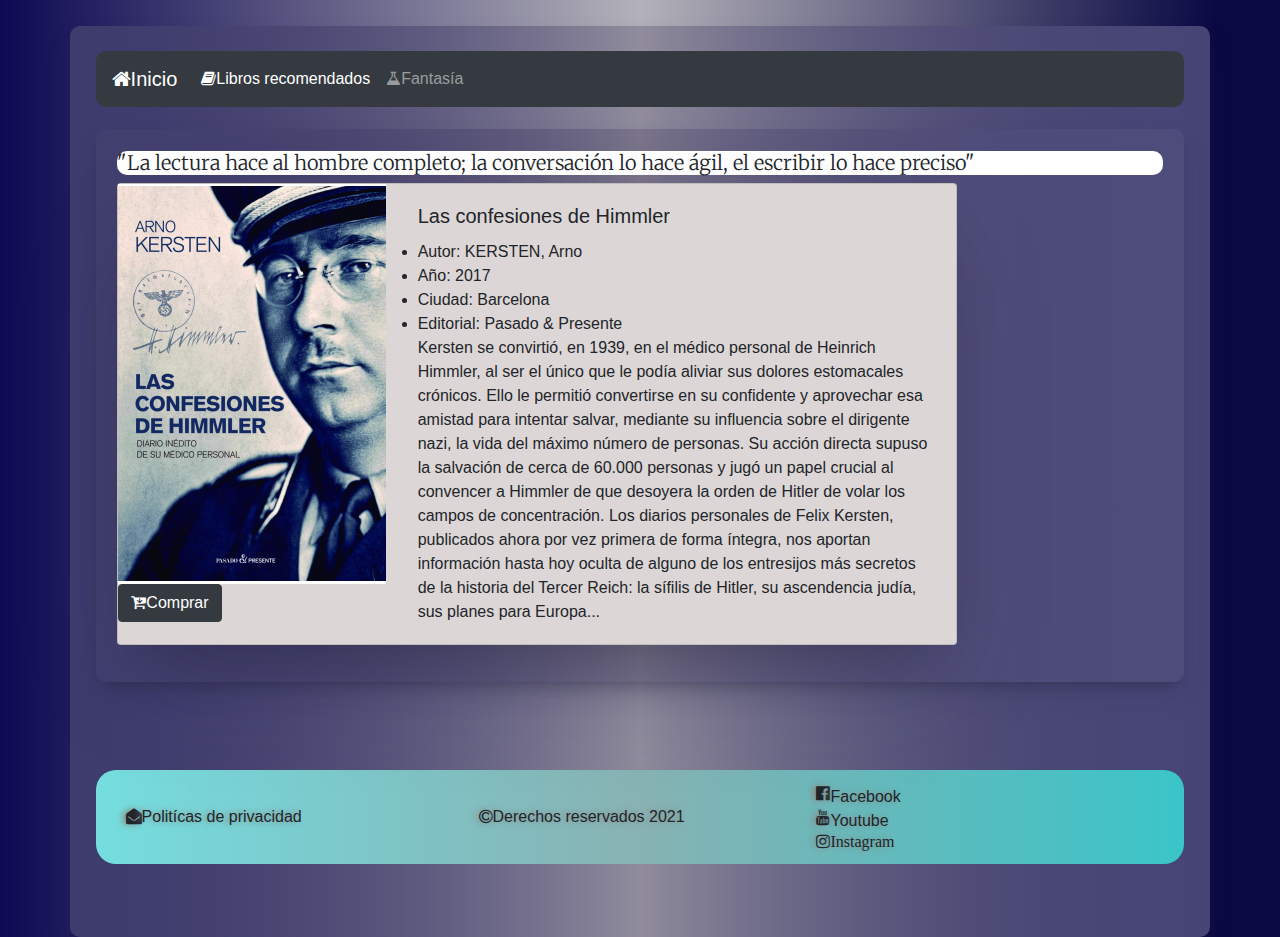
<file: resources/las confe.html>
<!DOCTYPE html>
<html>

<head>
    <title>El problema de la paz</title>
    <link rel="icon" href="img/dragon.png">
    <link rel="stylesheet" href="https://cdn.jsdelivr.net/npm/bootstrap@4.6.1/dist/css/bootstrap.min.css
    ">
    <link rel="stylesheet" href="./css/FontAwesome/fonts/font-awesome.min.css">
    <link rel="stylesheet" href="./css/style.css">
    <link href="https://fonts.googleapis.com/css2?family=Merriweather:ital,wght@1,300&display=swap" rel="stylesheet">
</head>

<body>
    <div id="SectionOne" class="container landingRedragon">
        <nav class="navbar navbar-expand-lg navbar-dark bg-dark" style="border-radius: 10px;">
            <a class="navbar-brand" href="./index.html"><i class="fa fa-home" aria-hidden="true"></i>Inicio</a>
            <button class="navbar-toggler" type="button" data-toggle="collapse" data-target="#navbarNav" aria-controls="navbarNav" aria-expanded="false" aria-label="Toggle navigation">
              <span class="navbar-toggler-icon"></span>
            </button>
            <div class="collapse navbar-collapse" id="navbarNav">
                <ul class="navbar-nav">
                    <li class="nav-item active">
                        <a class="nav-link" href="./libros recomendados.html"><i class="fa fa-book" aria-hidden="true"></i>Libros recomendados <span class="sr-only">(current)</span></a>
                    </li>
                    <li class="nav-item">
                        <a class="nav-link" href="./fantasia.html"><i class="fa fa-flask" aria-hidden="true"></i>Fantasía</a>
                    </li>

                </ul>
            </div>
        </nav>
        <!--Inicio de Segunda sección-->

        <div class="container landingRedragon">
            <h3 class="lead" style="background-color: white; border-radius: 10px; font-family: 'Merriweather', serif;">"La lectura hace al hombre completo; la conversación lo hace ágil, el escribir lo hace preciso"</h3>
            <div class="card mb-3" style="max-width: 840px;">
                <div class="row no-gutters">
                    <div class="col-md-4">
                        <img src="./img/las-confesiones-de-himmler (1).jpg" alt="...">
                        <button type="button" class="btn btn-dark"><i class="fa fa-cart-arrow-down" aria-hidden="true"></i>Comprar</button>
                    </div>
                    <div class="col-md-8">
                        <div class="card-body">
                            <h5 class="card-title">Las confesiones de Himmler</h5>
                            <li>Autor: KERSTEN, Arno</li>
                            <li>Año: 2017</li>
                            <li>Ciudad: Barcelona</li>
                            <li>Editorial: Pasado & Presente</li>
                            <p class="card-text">Kersten se convirtió, en 1939, en el médico personal de Heinrich Himmler, al ser el único que le podía aliviar sus dolores estomacales crónicos. Ello le permitió convertirse en su confidente y aprovechar esa amistad para intentar
                                salvar, mediante su influencia sobre el dirigente nazi, la vida del máximo número de personas. Su acción directa supuso la salvación de cerca de 60.000 personas y jugó un papel crucial al convencer a Himmler de que desoyera
                                la orden de Hitler de volar los campos de concentración. Los diarios personales de Felix Kersten, publicados ahora por vez primera de forma íntegra, nos aportan información hasta hoy oculta de alguno de los entresijos más
                                secretos de la historia del Tercer Reich: la sífilis de Hitler, su ascendencia judía, sus planes para Europa...</p>

                        </div>
                    </div>
                </div>
            </div>
        </div>


        <div class="row footerPrincipal" style="margin-top: 8%">
            <div class="col">
                <span><i class="fa fa-envelope-open" aria-hidden="true"></i>Politícas de privacidad</span>
            </div>
            <div class="col">
                <span><i class="fa fa-copyright" aria-hidden="true"></i>Derechos reservados 2021</span>
            </div>
            <div class="col">
                <span class="row"><i class="fa fa-facebook-official" aria-hidden="true"></i>Facebook</span>
                <span class="row"><i class="fa fa-youtube" aria-hidden="true"></i>Youtube</span>
                <span class="row"><i class="fa fa-instagram" aria-hidden="true">Instagram</i></span>

            </div>
        </div>


        <br>
        <br>




        <!--Fin de segunda Sección-->
</body>

</html>
</file>
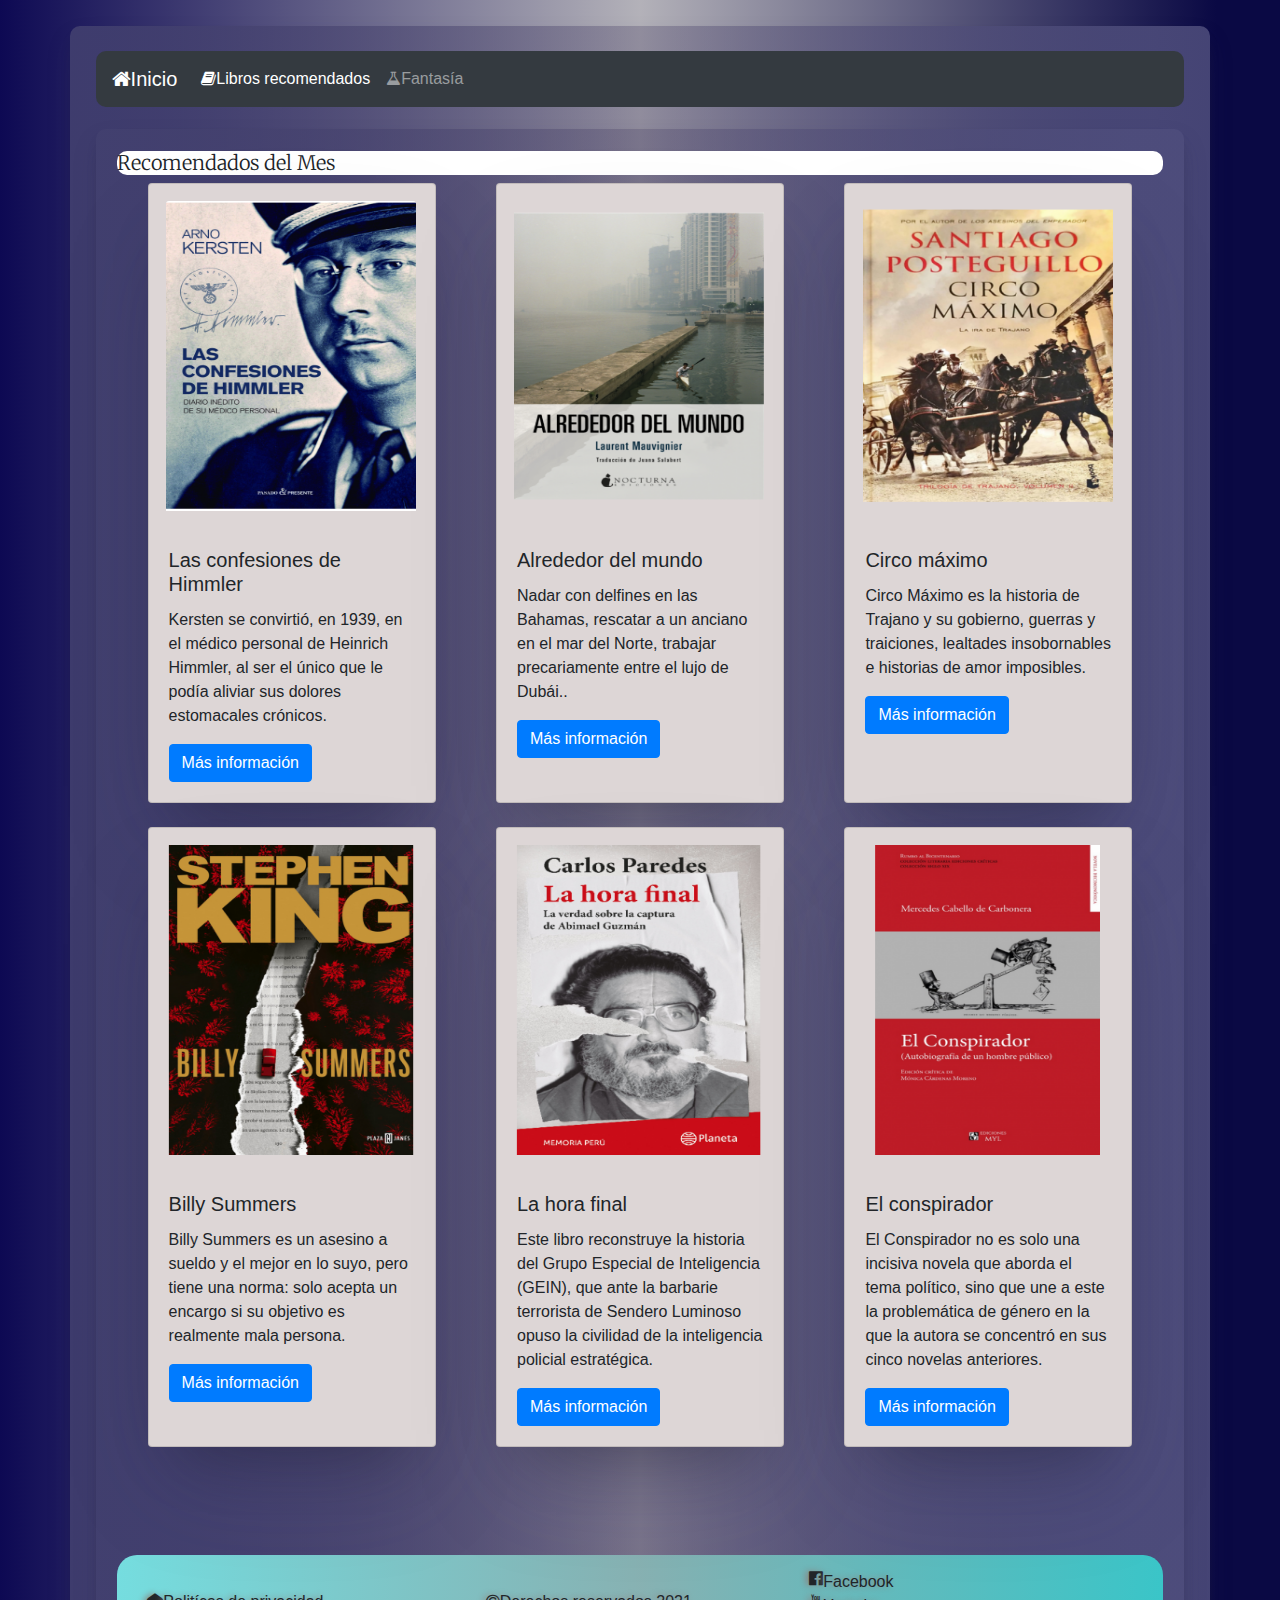
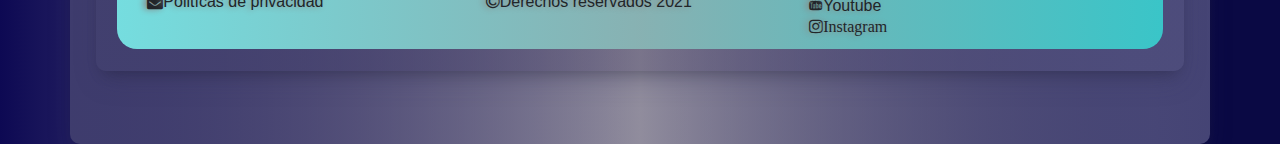
<file: resources/libros recomendados.html>
<!DOCTYPE html>
<html>

<head>
    <title>La Magia de los Libros</title>
    <link rel="icon" href="img/dragon.png">
    <link rel="stylesheet" href="https://cdn.jsdelivr.net/npm/bootstrap@4.6.1/dist/css/bootstrap.min.css
    ">
    <link rel="stylesheet" href="./css/FontAwesome/fonts/font-awesome.min.css">
    <link rel="stylesheet" href="./css/style.css">
    <link href="https://fonts.googleapis.com/css2?family=Merriweather:ital,wght@1,300&display=swap" rel="stylesheet">
</head>

<body>
    <div id="SectionOne" class="container landingRedragon">
        <nav class="navbar navbar-expand-lg navbar-dark bg-dark" style="border-radius: 10px;">
            <a class="navbar-brand" href="./index.html"><i class="fa fa-home" aria-hidden="true"></i>Inicio</a>
            <button class="navbar-toggler" type="button" data-toggle="collapse" data-target="#navbarNav" aria-controls="navbarNav" aria-expanded="false" aria-label="Toggle navigation">
              <span class="navbar-toggler-icon"></span>
            </button>
            <div class="collapse navbar-collapse" id="navbarNav">
                <ul class="navbar-nav">
                    <li class="nav-item active">
                        <a class="nav-link" href="./libros recomendados.html"><i class="fa fa-book" aria-hidden="true"></i>Libros recomendados <span class="sr-only">(current)</span></a>
                    </li>
                    <li class="nav-item">
                        <a class="nav-link" href="./fantasia.html"><i class="fa fa-flask" aria-hidden="true"></i>Fantasía</a>
                    </li>

                </ul>
            </div>
        </nav>
        <!--Inicio de Segunda sección-->
        <div class="container landingRedragon">

            <h3 class="lead" style="background-color: white; border-radius: 10px; font-family: 'Merriweather', serif;">Recomendados del Mes</h3>
            <div class="d-flex justify-content-around">
                <div class="card" style="width: 18rem;">
                    <img src="./img/las-confesiones-de-himmler (1).jpg" class="card-img-top ajusteImg" alt="...">
                    <div class="card-body">
                        <h5 class="card-title">Las confesiones de Himmler</h5>
                        <p class="card-text">Kersten se convirtió, en 1939, en el médico personal de Heinrich Himmler, al ser el único que le podía aliviar sus dolores estomacales crónicos.</p>
                        <a href="./las confe.html" class="btn btn-primary">Más información</a>
                    </div>
                </div>
                <div class="card" style="width: 18rem;">
                    <img src="./img/alrededor-del-mundo.jpg" class="card-img-top ajusteImg" alt="...">
                    <div class="card-body">
                        <h5 class="card-title">Alrededor del mundo</h5>
                        <p class="card-text">Nadar con delfines en las Bahamas, rescatar a un anciano en el mar del Norte, trabajar precariamente entre el lujo de Dubái..</p>
                        <a href="./alrededor.html" class="btn btn-primary">Más información</a>
                    </div>
                </div>
                <div class="card" style="width: 18rem;">
                    <img src="./img/circo-maximo (1).jpg" class="card-img-top ajusteImg" alt="...">
                    <div class="card-body">
                        <h5 class="card-title">Circo máximo</h5>
                        <p class="card-text">Circo Máximo es la historia de Trajano y su gobierno, guerras y traiciones, lealtades insobornables e historias de amor imposibles.</p>
                        <a href="./circo.html" class="btn btn-primary">Más información</a>
                    </div>
                </div>


            </div>
            <br>
            <div class="d-flex justify-content-around">
                <div class="card" style="width: 18rem;">
                    <img src="./img/billy-summers.jpg" class="card-img-top ajusteImg" alt="...">
                    <div class="card-body">
                        <h5 class="card-title">Billy Summers</h5>
                        <p class="card-text">Billy Summers es un asesino a sueldo y el mejor en lo suyo, pero tiene una norma: solo acepta un encargo si su objetivo es realmente mala persona.</p>
                        <a href="./billy.html" class="btn btn-primary">Más información</a>
                    </div>
                </div>
                <div class="card" style="width: 18rem;">
                    <img src="./img/la-hora-final.jpg" class="card-img-top ajusteImg" alt="...">
                    <div class="card-body">
                        <h5 class="card-title">La hora final</h5>
                        <p class="card-text">Este libro reconstruye la historia del Grupo Especial de Inteligencia (GEIN), que ante la barbarie terrorista de Sendero Luminoso opuso la civilidad de la inteligencia policial estratégica.</p>
                        <a href="./la hora.html" class="btn btn-primary">Más información</a>
                    </div>
                </div>
                <div class="card" style="width: 18rem;">
                    <img src="./img/el-conspirador.jpg" class="card-img-top ajusteImg" alt="...">
                    <div class="card-body">
                        <h5 class="card-title">El conspirador</h5>
                        <p class="card-text">El Conspirador no es solo una incisiva novela que aborda el tema político, sino que une a este la problemática de género en la que la autora se concentró en sus cinco novelas anteriores.</p>
                        <a href="./el conspirador.html" class="btn btn-primary">Más información</a>
                    </div>
                </div>
            </div>
            <br>
            <div class="row footerPrincipal" style="margin-top: 8%">
                <div class="col">
                    <span><i class="fa fa-envelope-open" aria-hidden="true"></i>Politícas de privacidad</span>
                </div>
                <div class="col">
                    <span><i class="fa fa-copyright" aria-hidden="true"></i>Derechos reservados 2021</span>
                </div>
                <div class="col">
                    <span class="row"><i class="fa fa-facebook-official" aria-hidden="true"></i>Facebook</span>
                    <span class="row"><i class="fa fa-youtube" aria-hidden="true"></i>Youtube</span>
                    <span class="row"><i class="fa fa-instagram" aria-hidden="true">Instagram</i></span>

                </div>
            </div>


        </div>
        <br>
        <br>




        <!--Fin de segunda Sección-->
</body>

</html>
</file>
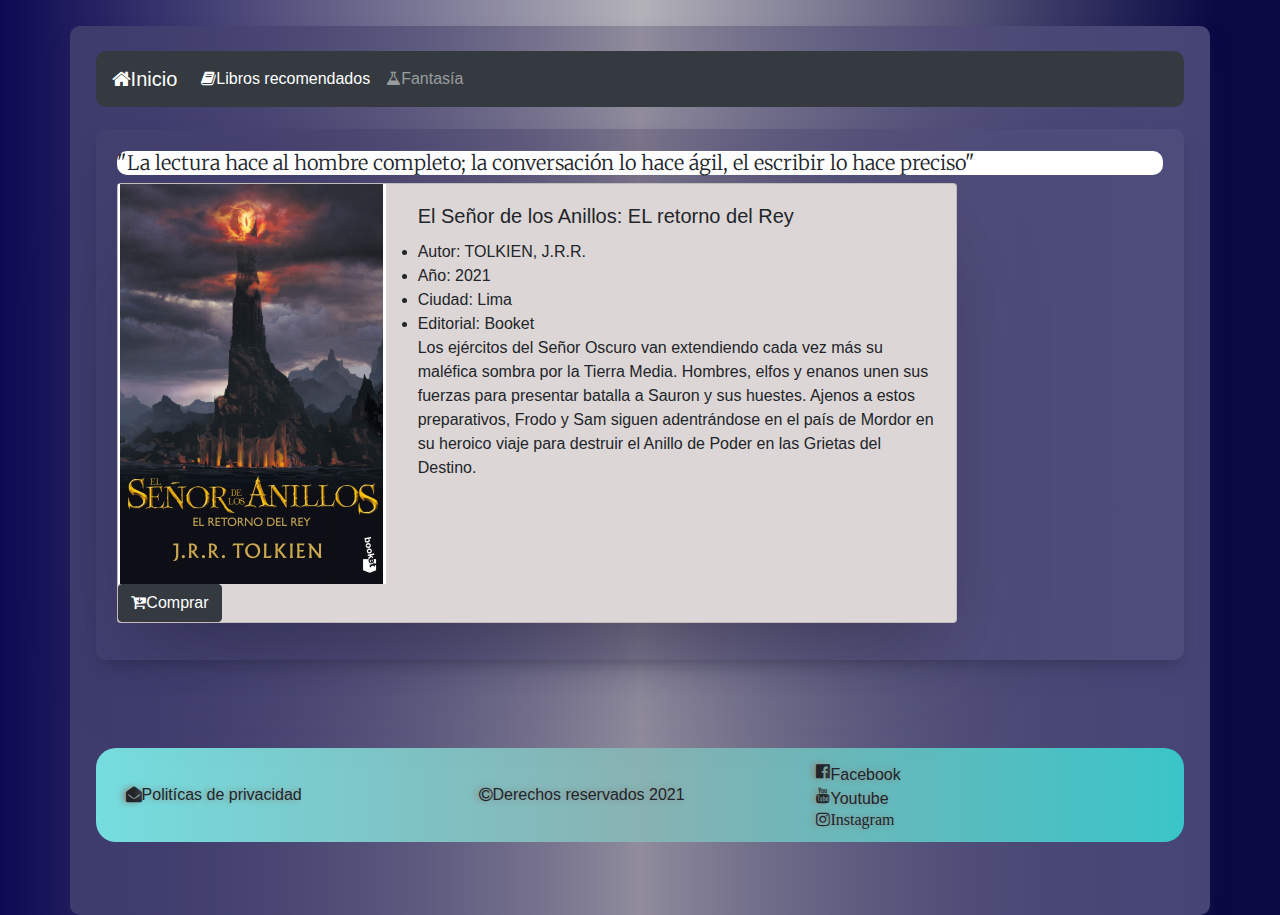
<file: resources/LTOR.html>
<!DOCTYPE html>
<html>

<head>
    <title>Circo máximo</title>
    <link rel="icon" href="img/dragon.png">
    <link rel="stylesheet" href="https://cdn.jsdelivr.net/npm/bootstrap@4.6.1/dist/css/bootstrap.min.css
    ">
    <link rel="stylesheet" href="./css/FontAwesome/fonts/font-awesome.min.css">
    <link rel="stylesheet" href="./css/style.css">
    <link href="https://fonts.googleapis.com/css2?family=Merriweather:ital,wght@1,300&display=swap" rel="stylesheet">
</head>

<body>
    <div id="SectionOne" class="container landingRedragon">
        <nav class="navbar navbar-expand-lg navbar-dark bg-dark" style="border-radius: 10px;">
            <a class="navbar-brand" href="./index.html"><i class="fa fa-home" aria-hidden="true"></i>Inicio</a>
            <button class="navbar-toggler" type="button" data-toggle="collapse" data-target="#navbarNav" aria-controls="navbarNav" aria-expanded="false" aria-label="Toggle navigation">
              <span class="navbar-toggler-icon"></span>
            </button>
            <div class="collapse navbar-collapse" id="navbarNav">
                <ul class="navbar-nav">
                    <li class="nav-item active">
                        <a class="nav-link" href="./libros recomendados.html"><i class="fa fa-book" aria-hidden="true"></i>Libros recomendados <span class="sr-only">(current)</span></a>
                    </li>
                    <li class="nav-item">
                        <a class="nav-link" href="./fantasia.html"><i class="fa fa-flask" aria-hidden="true"></i>Fantasía</a>
                    </li>

                </ul>
            </div>
        </nav>
        <!--Inicio de Segunda sección-->

        <div class="container landingRedragon">
            <h3 class="lead" style="background-color: white; border-radius: 10px; font-family: 'Merriweather', serif;">"La lectura hace al hombre completo; la conversación lo hace ágil, el escribir lo hace preciso"</h3>
            <div class="card mb-3" style="max-width: 840px;">
                <div class="row no-gutters">
                    <div class="col-md-4">
                        <img src="./img/el-senor-de-los-anillos-iii-el-retorno-del-rey.jpg" alt=" ... ">
                        <button type="button " class="btn btn-dark "><i class="fa fa-cart-arrow-down " aria-hidden="true "></i>Comprar</button>
                    </div>
                    <div class="col-md-8 ">
                        <div class="card-body ">
                            <h5 class="card-title ">El Señor de los Anillos: EL retorno del Rey</h5>
                            <li>Autor: TOLKIEN, J.R.R.</li>
                            <li>Año: 2021</li>
                            <li>Ciudad: Lima</li>
                            <li>Editorial: Booket</li>
                            <p class="card-text "> Los ejércitos del Señor Oscuro van extendiendo cada vez más su maléfica sombra por la Tierra Media. Hombres, elfos y enanos unen sus fuerzas para presentar batalla a Sauron y sus huestes. Ajenos a estos preparativos, Frodo
                                y Sam siguen adentrándose en el país de Mordor en su heroico viaje para destruir el Anillo de Poder en las Grietas del Destino.</p>

                        </div>
                    </div>
                </div>
            </div>
        </div>


        <div class="row footerPrincipal " style="margin-top: 8% ">
            <div class="col ">
                <span><i class="fa fa-envelope-open " aria-hidden="true "></i>Politícas de privacidad</span>
            </div>
            <div class="col ">
                <span><i class="fa fa-copyright " aria-hidden="true "></i>Derechos reservados 2021</span>
            </div>
            <div class="col ">
                <span class="row "><i class="fa fa-facebook-official " aria-hidden="true "></i>Facebook</span>
                <span class="row "><i class="fa fa-youtube " aria-hidden="true "></i>Youtube</span>
                <span class="row "><i class="fa fa-instagram " aria-hidden="true ">Instagram</i></span>

            </div>
        </div>


        <br>
        <br>




        <!--Fin de segunda Sección-->
</body>

</html>
</file>
<file: resources/css/style.css>
body {
    background: rgb(2, 0, 36);
    background: linear-gradient(90deg, rgba(13, 9, 83, 1) 0%, rgba(38, 33, 54, 0.348243521041229) 50%, rgba(10, 9, 68, 1) 95%);
}

.landingRedragon {
    background: linear-gradient(90deg, rgba(66, 64, 111, 0.8916608879880077) 0%, rgba(79, 71, 105, 0.348243521041229) 50%, rgba(78, 77, 124, 0.863649683506215) 95%);
    box-shadow: rgba(50, 50, 93, 0.25) 0px 13px 27px -5px, rgba(0, 0, 0, 0.3) 0px 8px 16px -8px;
    margin-top: 2%;
    border-radius: 10px;
    padding: 2%;
}

.imgLanding {
    border-radius: 10px;
    box-shadow: rgba(0, 0, 0, 0.24) 0px 3px 8px;
    width: 400px;
    height: auto;
    margin: 4%;
}

.primeraPantalla {
    background: linear-gradient(90deg, rgba(117, 221, 223, 1) 0%, rgba(136, 180, 180, 0.4014648095566351) 50%, rgba(58, 197, 200, 1) 100%);
    border-radius: 10px;
}

#btnLanding {
    box-shadow: rgba(0, 0, 0, 0.16) 0px 10px 36px 0px, rgba(0, 0, 0, 0.06) 0px 0px 0px 1px;
}

.columnaUno {
    display: flex;
    align-items: center;
    justify-content: center;
}

.columnaDos {
    display: flex;
    align-items: center;
    justify-content: center;
}

.footerPrincipal {
    display: flex;
    align-items: center;
    justify-content: center;
    background: linear-gradient(90deg, rgba(117, 221, 223, 1) 0%, rgba(136, 180, 180, 0.9616888991924895) 50%, rgba(58, 197, 200, 1) 100%);
    text-shadow: -3px 0px 6px rgb(136, 134, 134);
    border-radius: 20px;
    padding: 15px;
    border: 10px;
    margin: auto;
}

.catalogo {
    display: flex;
    align-items: center;
    justify-content: center;
}

.ajusteImg {
    width: 250px;
    height: 310px;
    margin: 6%;
}

.card {
    box-shadow: rgba(50, 50, 93, 0.25) 0px 50px 100px -20px, rgba(0, 0, 0, 0.3) 0px 30px 60px -30px !important;
    background-color: rgb(221, 214, 214);
}

.cardPage {
    box-shadow: rgba(50, 50, 93, 0.25) 0px 50px 100px -20px, rgba(0, 0, 0, 0.3) 0px 30px 60px -30px !important;
    margin: 10px;
}

.textUno {
    text-align: left
}

#idHome {
    cursor: pointer;
}
</file>
